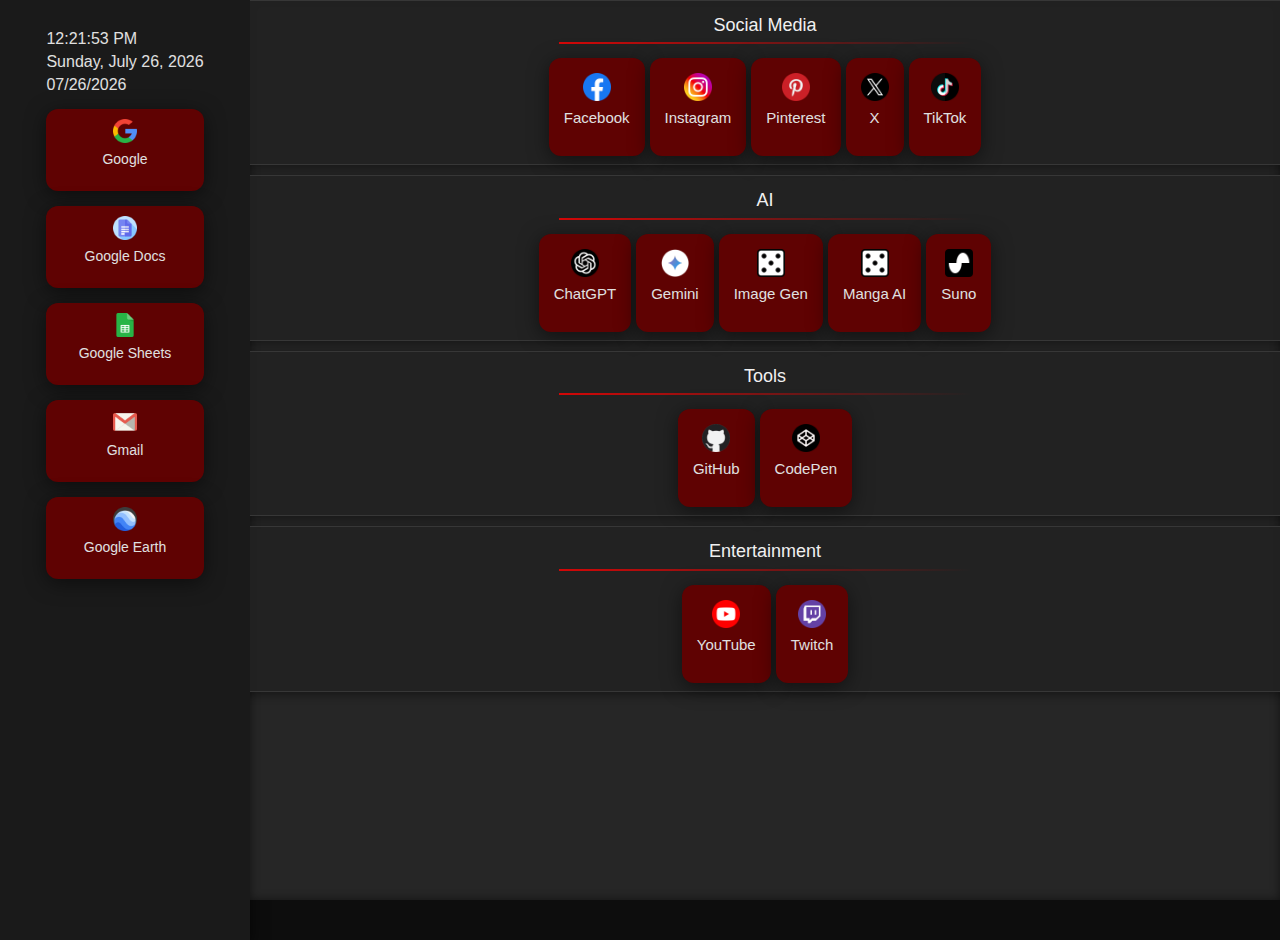
<file: index.html>
<!DOCTYPE html>
<html lang="en">
<head>
    <meta charset="UTF-8">
    <meta name="viewport" content="width=device-width, initial-scale=1.0">
    <title>Front Page</title>
    <link rel="stylesheet" href="styles.css">
</head>
<body>
    <div class="container">
        <div class="left-panel">
            <div class="time-date-container">
                <div id="time"></div>
                <div id="date"></div>
                <div id="numeric-date"></div>

                <a class="icon-items" href="https://www.google.com" target="_self">
                    <img src="Icons/google.png" alt="Google Icon">
                    <p>Google</p>
                </a>

                <a class="icon-items" href="https://docs.google.com/" target="_self">
                    <img src="Icons/googledocs.png" alt="Google Icon">
                    <p>Google Docs</p>
                </a>

                <a class="icon-items" href="https://workspace.google.com/products/sheets/" target="_self">
                    <img src="Icons/googlesheets.png" alt="Google Icon">
                    <p>Google Sheets</p>
                </a>

                <a class="icon-items" href="https://mail.google.com" target="_self">
                    <img src="Icons/gmail.png" alt="Gmail Icon">
                    <p>Gmail</p>
                </a>

                <a class="icon-items" href="https://earth.google.com/web/" target="_self">
                    <img src="Icons/googleearth.png" alt="Gmail Icon">
                    <p>Google Earth</p>
                </a>

            </div>
        </div>
        <div class="right-panel">
            <!-- Social Media Section -->
            <div class="icon-section">
                <h2>Social Media</h2>
                <div class="icon-grid">
                    <a class="icon-item" href="https://www.facebook.com" target="_self">
                        <img src="Icons/facebook.png" alt="Facebook Icon">
                        <p>Facebook</p>
                    </a>
                    <a class="icon-item" href="https://www.instagram.com" target="_self">
                        <img src="Icons/instagram.png" alt="Instagram Icon">
                        <p>Instagram</p>
                    </a>
                    <a class="icon-item" href="https://www.pinterest.com" target="_self">
                        <img src="Icons/pinterest.png" alt="Pinterest Icon">
                        <p>Pinterest</p>
                    </a>
                    <a class="icon-item" href="https://twitter.com" target="_self">
                        <img src="Icons/x.png" alt="X Icon">
                        <p>X</p>
                    </a>
                    <a class="icon-item" href="https://tiktok.com" target="_self">
                        <img src="Icons/tiktok.png" alt="Tiktok Icon">
                        <p>TikTok</p>
                    </a>
                </div>
            </div>


            <div class="icon-section">
                <h2>AI</h2>
                <div class="icon-grid"> 
                    
                    <a class="icon-item" href="https://chat.openai.com" target="_self">
                        <img src="Icons/chatgpt.png" alt="ChatGPT Icon">
                        <p>ChatGPT</p>
                    </a>                 
                        <a class="icon-item" href="https://gemini.google.com" target="_self">
                        <img src="Icons/gemini.png" alt="Gemini Icon">
                        <p>Gemini</p>
                    </a>
                    <a class="icon-item" href="https://perchance.org/ai-text-to-image-generator" target="_self">
                        <img src="Icons/aiimage.png" alt="Image Generator Icon">
                        <p>Image Gen</p>
                    </a>
                    <a class="icon-item" href="https://perchance.org/ai-manga-generator" target="_self">
                        <img src="Icons/aiimage.png" alt="Manga Generator Icon">
                        <p>Manga AI</p>
                    </a>
                    <a class="icon-item" href="https://suno.com" target="_self">
                        <img src="Icons/suno.png" alt="Manga Generator Icon">
                        <p>Suno</p>
                    </a>
                </div>
           </div>
        
            <!-- Tools Section -->
            <div class="icon-section">
                <h2>Tools</h2>
                <div class="icon-grid">
                    <a class="icon-item" href="https://github.com/" target="_self">
                        <img src="Icons/github.png" alt="GitHub Icon">
                        <p>GitHub</p>
                    </a>
                    <a class="icon-item" href="https://codepen.com" target="_self">
                        <img src="Icons/codepen.png" alt="CodePen Icon">
                        <p>CodePen</p>
                    </a>
                   
                </div>
            </div>
        
           
                <div class="icon-section">
                <h2>Entertainment</h2>
                <div class="icon-grid">
                    <a class="icon-item" href="https://www.youtube.com" target="_self">
                        <img src="Icons/youtube.png" alt="YouTube Icon">
                        <p>YouTube</p>
                    </a>
                        <a class="icon-item" href="https://www.twitch.com" target="_self">
                            <img src="Icons/twitch.png" alt="Twitch Icon">
                            <p>Twitch</p>
                        </a>
                
                </div>
    


          </div>
        </div>
        


    <script src="script.js"></script>
</body>
</html>
</file>
<file: styles.css>
/* General body styling */
body {
    background-color: #0d0d0d; /* Darker background */
    color: #e0e0e0; /* Soft gray text for better readability */
    font-family: 'Roboto', sans-serif; /* Modern font */
    margin: 0;
    padding: 0;
    height: 100vh;
    overflow-y: hidden;
}

/* Main container */
.container {
    display: flex;
    width: 100%;
    height: 100vh;
}

/* Left panel styling */
.left-panel {
    width: 250px; /* Slightly wider for a better layout */
    background-color: #1a1a1a; /* Very dark gray */
    height: 100%;
    display: flex;
    flex-direction: column;
    align-items: center;
    justify-content: flex-start;
    padding: 20px 0;
    box-shadow: 0 4px 15px rgba(0, 0, 0, 0.7); /* Enhanced shadow effect */
    overflow-y: scroll;
    scrollbar-width: none; /* Firefox */
    -ms-overflow-style: none;  /* IE and Edge */
}

/* Hide scrollbar for Chrome, Safari, and Opera */
.left-panel::-webkit-scrollbar {
    display: none;
}

/* Right panel styling */
.right-panel {
    flex-grow: 1;
    background-color: #262626; /* Darker gray for better separation */
    color: #e0e0e0; /* Soft gray text */
    display: flex;
    flex-direction: column;
    align-items: center;
    justify-content: flex-start;
    box-shadow: inset 0 0 10px rgba(0, 0, 0, 0.5); /* Subtle inset shadow */
    overflow-y: scroll;
    scrollbar-width: none; /* Firefox */
    -ms-overflow-style: none;  /* IE and Edge */
}

/* Hide scrollbar for Chrome, Safari, and Opera */
.right-panel::-webkit-scrollbar {
    display: none;
}


/* Time and date container */
.time-date-container {
    text-align: left;
    padding: 10px 0;
}

#time, #date, #numeric-date {
    font-size: 16px;
    margin-bottom: 5px;
}

/* Flex layout for the icons */
.icon-grid {
    display: flex;
    flex-wrap: wrap;
    gap: 5px;
    justify-content: center;
    align-items: flex-start;
    width: 100%;
}

/* Styling for each icon item */
.icon-item {
    display: flex;
    flex-direction: column;
    align-items: center;
    background-color: #5f0202; /* Dark red background for icon items */
    border-radius: 12px; /* Slightly more rounded corners */
    padding: 15px;
    text-decoration: none;
    color: #e0e0e0; /* Soft gray text */
    transition: transform 0.3s ease, box-shadow 0.3s ease, background-color 0.3s ease, filter 0.3s ease, border 0.3s ease;
    cursor: pointer;
    box-shadow: 0 4px 20px rgba(0, 0, 0, 0.5); /* Enhanced shadow */
}

/* Hover effect for icon items */
.icon-item:hover {
    transform: translateY(-5px) rotate(2deg); /* Slight lift and rotation effect */
    box-shadow: 0 8px 30px rgba(0, 0, 0, 0.8), 0 0 20px rgba(255, 0, 0, 0.5); /* Red glow */
    background-color: #7a0303; /* Slightly brighter red on hover */
    filter: brightness(1.1); /* Brighten the background on hover */
}

/* Icon size */
.icon-item img {
    width: 28px; /* Slightly larger icon size */
    height: 28px;
    transition: transform 0.3s ease, filter 0.3s ease;
}

/* Hover effect for icons */
.icon-item:hover img {
    transform: scale(1.1) rotate(5deg); /* Smooth scale and rotation on hover */
    filter: drop-shadow(0 0 5px #ffcccc); /* Subtle glow effect on icons */
}

/* Styling for icon titles */
.icon-item p {
    margin-top: 8px;
    font-size: 15px; /* Slightly larger text */
    color: #e0e0e0; /* Soft gray text */
    text-align: center;
    transition: color 0.3s ease, transform 0.3s ease;
}

/* Change text color and scale on hover */
.icon-item:hover p {
    color: #ffcccc; /* Light red text on hover */
    transform: translateY(-2px); /* Lift text slightly */
}

/* Sidebar icon items */
.icon-items {
    display: flex;
    flex-direction: column;
    align-items: center;
    justify-content: center;
    background-color: #5f0202; /* Dark red background */
    border-radius: 12px;
    padding: 10px; /* Adjust padding to fit smaller icons */
    text-decoration: none;
    color: #e0e0e0; /* Soft gray text */
    transition: transform 0.3s ease, box-shadow 0.3s ease, background-color 0.3s ease, filter 0.3s ease;
    cursor: pointer;
    box-shadow: 0 4px 20px rgba(0, 0, 0, 0.5); /* Enhanced shadow */
    margin-top: 15px; /* More spacing between items */
}

/* Hover effect for sidebar icon items */
.icon-items:hover {
    transform: translateY(-5px) rotate(2deg); /* Lift and rotate icon slightly on hover */
    box-shadow: 0 8px 30px rgba(0, 0, 0, 0.8), 0 0 20px rgba(255, 0, 0, 0.5); /* Red glow */
    background-color: #7a0303; /* Slightly brighter red on hover */
    filter: brightness(1.1); /* Brighten the background on hover */
}

/* Icon size */
.icon-items img {
    width: 24px; /* Slightly larger icon size */
    height: 24px;
    transition: transform 0.3s ease, filter 0.3s ease; /* Smooth scaling and glow effect on hover */
}

/* Hover effect for sidebar icons */
.icon-items:hover img {
    transform: scale(1.1) rotate(5deg); /* Slightly enlarge and rotate icon on hover */
    filter: drop-shadow(0 0 5px #ffcccc); /* Subtle glow effect on icons */
}

/* Styling for sidebar icon titles */
.icon-items p {
    margin-top: 8px;
    font-size: 14px; /* Consistent text size */
    color: #e0e0e0; /* Soft gray text */
    text-align: center;
    transition: color 0.3s ease, transform 0.3s ease;
}

/* Change text color and scale on hover */
.icon-items:hover p {
    color: #ffcccc; /* Light red text on hover */
    transform: translateY(-2px); /* Lift text slightly */
}

/* Container for the links */
.links-container {
    display: flex;
    flex-direction: row; /* Change to row for horizontal layout */
    justify-content: center; /* Center the links horizontally */
    margin-top: 20px; /* Spacing above the links */
}

/* Styling for each link item */
.link-item {
    background-color: #5f0202; /* Dark red background for link items */
    border-radius: 12px; /* Rounded corners */
    padding: 10px 15px; /* Padding around the text */
    text-decoration: none; /* Remove underline */
    color: #e0e0e0; /* Soft gray text */
    transition: transform 0.3s ease, box-shadow 0.3s ease, background-color 0.3s ease, filter 0.3s ease;
    margin: 0 10px; /* Horizontal spacing between links */
    text-align: center; /* Center align text */
}

/* Hover effect for link items */
.link-item:hover {
    transform: translateY(-3px); /* Lift link slightly on hover */
    box-shadow: 0 8px 30px rgba(0, 0, 0, 0.8), 0 0 20px rgba(255, 0, 0, 0.5); /* Red glow */
    background-color: #7a0303; /* Slightly brighter red on hover */
    filter: brightness(1.1); /* Brighten the background on hover */
}

/* Styling for favicon images */
.favicon {
    width: 16px; /* Adjust size as needed */
    height: 16px; /* Adjust size as needed */
    margin-right: 8px; /* Spacing between favicon and text */
    vertical-align: middle; /* Align the favicon with the text */
}

/* Subtle glow effect for active elements */
:root {
    --glow-color: rgba(255, 0, 0, 0.6);
}

.icon-item:focus,
.icon-items:focus,
.link-item:focus {
    outline: none; /* Remove default outline */
    box-shadow: 0 0 10px var(--glow-color); /* Glow effect for focused elements */
}


/* Styling for section titles */
.icon-section h2 {
    color: #f0f0f0; /* Soft gray for a modern, understated look */
    margin: 0; /* Remove margins for tight positioning */
    font-size: 18px; /* Smaller size for a less dominant title */
    text-align: center; 
    font-weight: 500; /* Medium weight for emphasis */
    line-height: 1.3; /* Tightened line height */
    padding: 5px 0; /* Minimal padding for space */
    position: relative; /* Allows for pseudo-element usage */
}

/* Adding a stylish effect using a pseudo-element */
.icon-section h2::after {
    content: ""; /* Empty content for the pseudo-element */
    display: block; /* Block element to create a line */
    width: 40%; /* Width of the line */
    height: 2px; /* Height of the line */
    background: linear-gradient(to right, rgba(255, 0, 0, 0.8), rgba(255, 0, 0, 0)); /* Gradient effect */
    margin: 5px auto; /* Center the line */
}

/* Space between sections */
.icon-section {
    margin-bottom: 10px; /* Reduced space between sections */
    padding: 8px; /* Reduced padding for section content */
    background-color: rgba(34, 34, 34, 0.95); /* Darker background for contrast */
    border-radius: 5px; /* Slightly sharper corners */
    box-shadow: 0 3px 10px rgba(0, 0, 0, 0.4); /* Softer shadow for depth */
    border: 1px solid rgba(255, 255, 255, 0.1); /* Subtle border for definition */
    width: 100%; 
}

/* Optional: Additional spacing for content within the section */
.icon-section > :not(h2) {
    margin-top: 4px; /* Space for content below the title */
}
</file>
